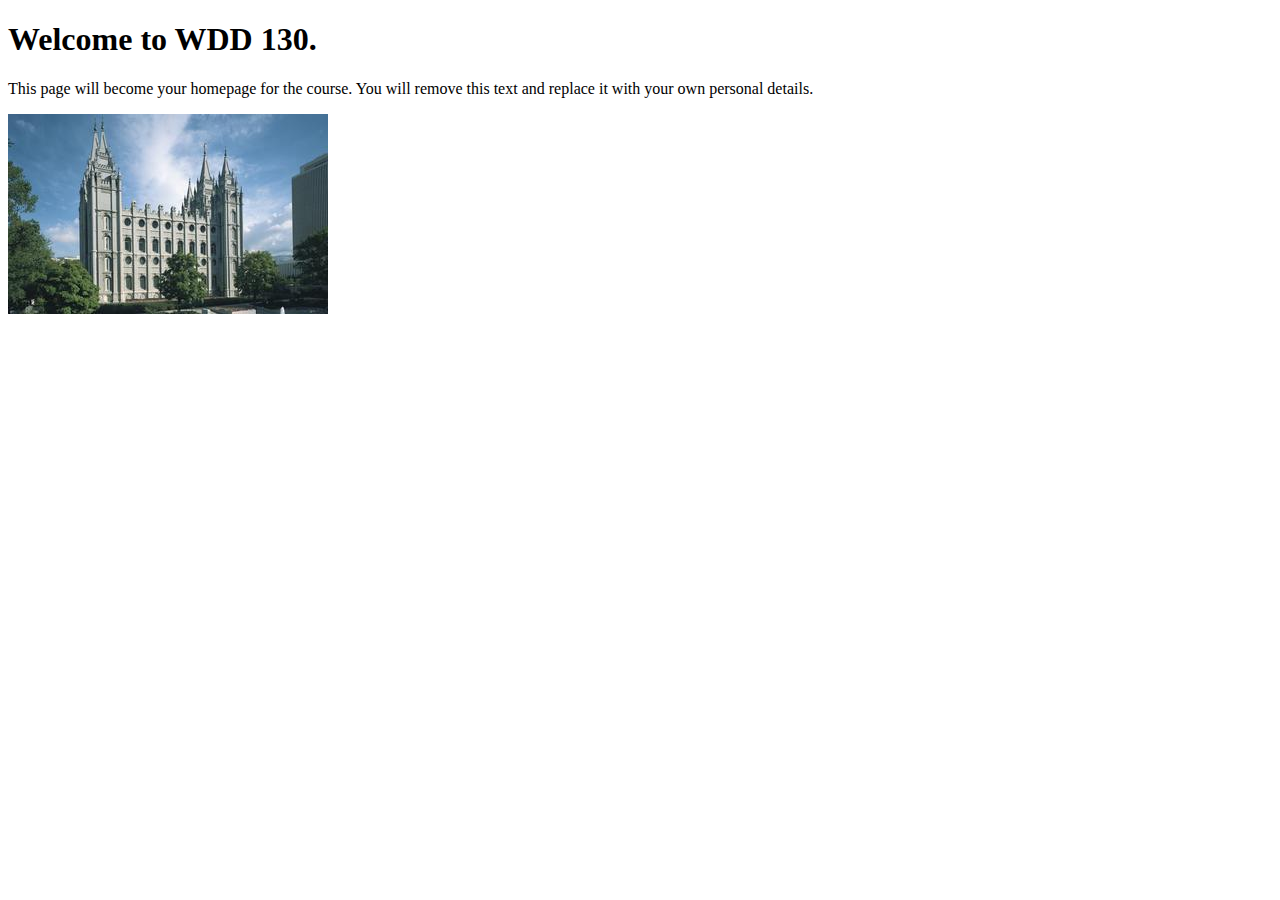
<file: index.html>
<!DOCTYPE html>
<html lang="en">
<head>
    <meta charset="UTF-8">
    <meta name="viewport" content="width=device-width, initial-scale=1.0">
    <title>WDD 130 | Personal Homepage</title>
</head>
<body>
    <h1>Welcome to WDD 130.</h1>
    <p>This page will become your homepage for the course. You will remove this text and replace it with your own personal details.</p>

    <img src="images/salt-lake-temple.jpg" alt="The Salt Lake Temple.">
</body>
</html>
</file>
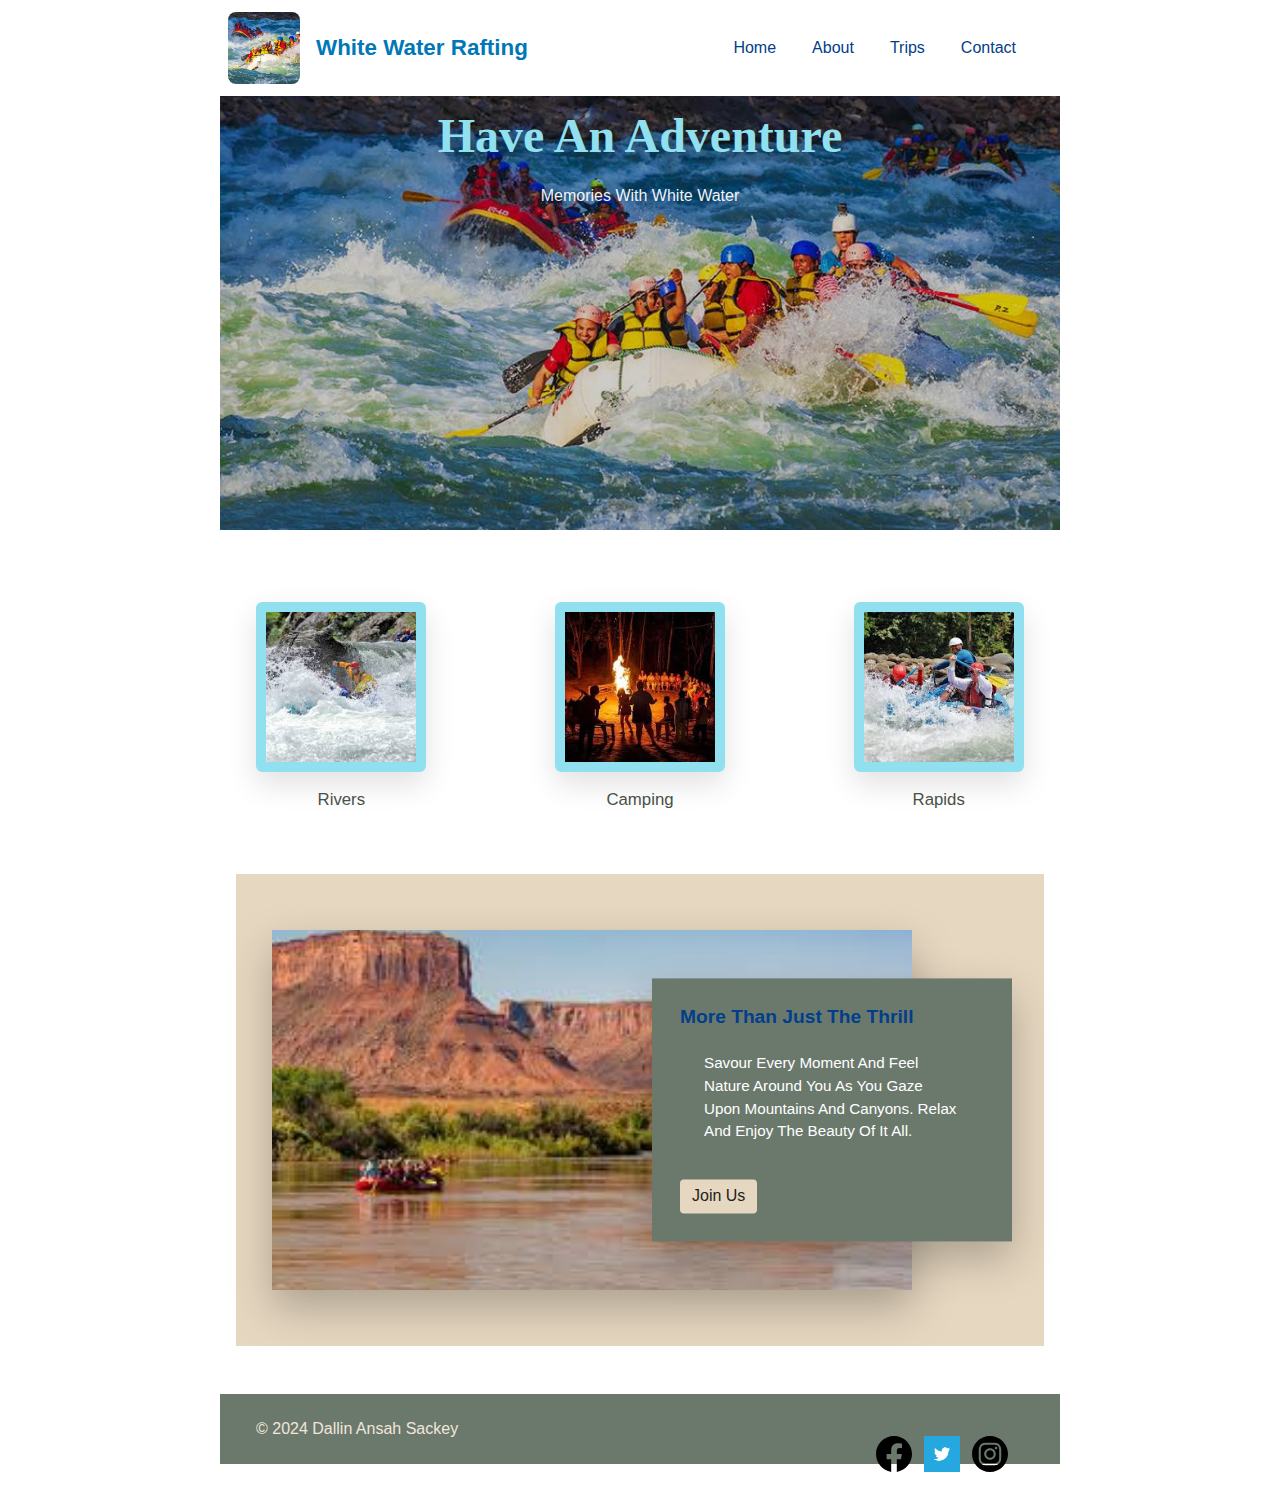
<file: wwr/index.html>
<!DOCTYPE html>
<html lang="en">
  <head>
    <meta charset="UTF-8" />
    <meta name="viewport" content="width=device-width, initial-scale=1.0" />
    <meta
      name="description"
      content="Homepage the White Water Rafting Website"
    />
    <meta name="author" content="Dallin Ansah Sackey" />
    <title>WWR Homepage</title>
    <link rel="stylesheet" href="styles/rafting.css" />
  </head>
  <body>
    <header class="site-header">
      <img class="logo" src="images/rafting12_1024.jpg" alt="Rafting Logo" />
      <div class="site-title">White Water Rafting</div>
      <nav class="main-nav">
        <ul class="nav-list">
          <li><a href="/index.html">Home</a></li>
          <li><a href="about.html">About</a></li>
          <li><a href="trips.html">Trips</a></li>
          <li><a href="contact.html">Contact</a></li>
        </ul>
      </nav>
    </header>
    <main>
      <div class="Herotext">
        <h2>Have An Adventure</h2>
        <p>Memories With White Water</p>
      </div>
      <div class="hero">
        <img src="images/rafting12_1024-100kb.jpg" alt="White Water Rafting" />
      </div>
      <section class="catalogue">
        <figure class="tile">
          <img src="images/rivers.jpeg" alt="Rivers" />
          <figcaption>Rivers</figcaption>
        </figure>
        <figure class="tile">
          <img src="images/camping.jpeg" alt="Camping" />
          <figcaption>Camping</figcaption>
        </figure>
        <figure class="tile">
          <img src="images/rapids.jpeg" alt="Rapids" />
          <figcaption>Rapids</figcaption>
        </figure>
      </section>
      <section class="Brief">
        <div class="brief-inner">
          <img src="images/clifs.jpeg" alt="Rocky Cliffs" />
          <div class="feature-card">
            <h2>More Than Just The Thrill</h2>
            <p>
              Savour Every Moment And Feel Nature Around You As You Gaze Upon
              Mountains And Canyons. Relax And Enjoy The Beauty Of It All.
            </p>
            <a class="cta small" href="#">Join Us</a>
          </div>
        </div>
      </section>
    </main>
    <footer class="socialmedia">
      <p>&copy; 2024 Dallin Ansah Sackey</p>
      <nav>
        <ul>
          <a href="http://facebook.com">
            <img
              src="images/facebook-bw.svg"
              alt="Facebook Logo"
              width="80px"
            />
          </a>
          <a href="http://twitter.com">
            <img src="images/twitter.png" alt="Twitter Logo" width="80px" />
          </a>
          <a href="http://instagram.com">
            <img
              src="images/instagram-bw.svg"
              alt="Instagram Logo"
              width="80px"
            />
          </a>
        </ul>
      </nav>
    </footer>
  </body>
</html>
</file>
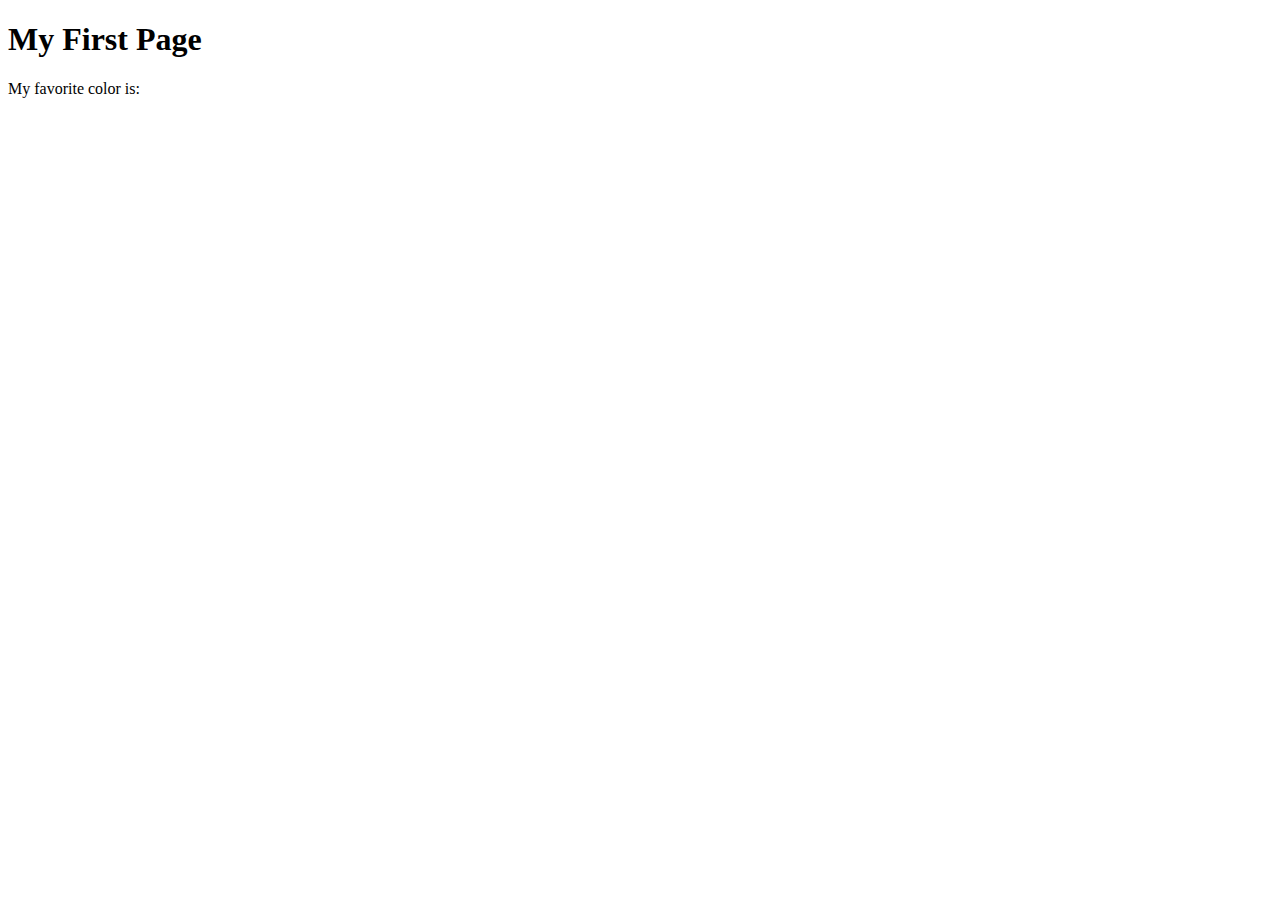
<file: week01/first-page.html>
<!DOCTYPE html>
<html lang="en">
<head>
    <meta charset="UTF-8">
    <meta name="viewport" content="width=device-width, initial-scale=1.0">
    <title>My First Page</title>
</head>
<body>
    <h1>My First Page</h1>
    <p>My favorite color is: </p>
</body>
</html>
</file>
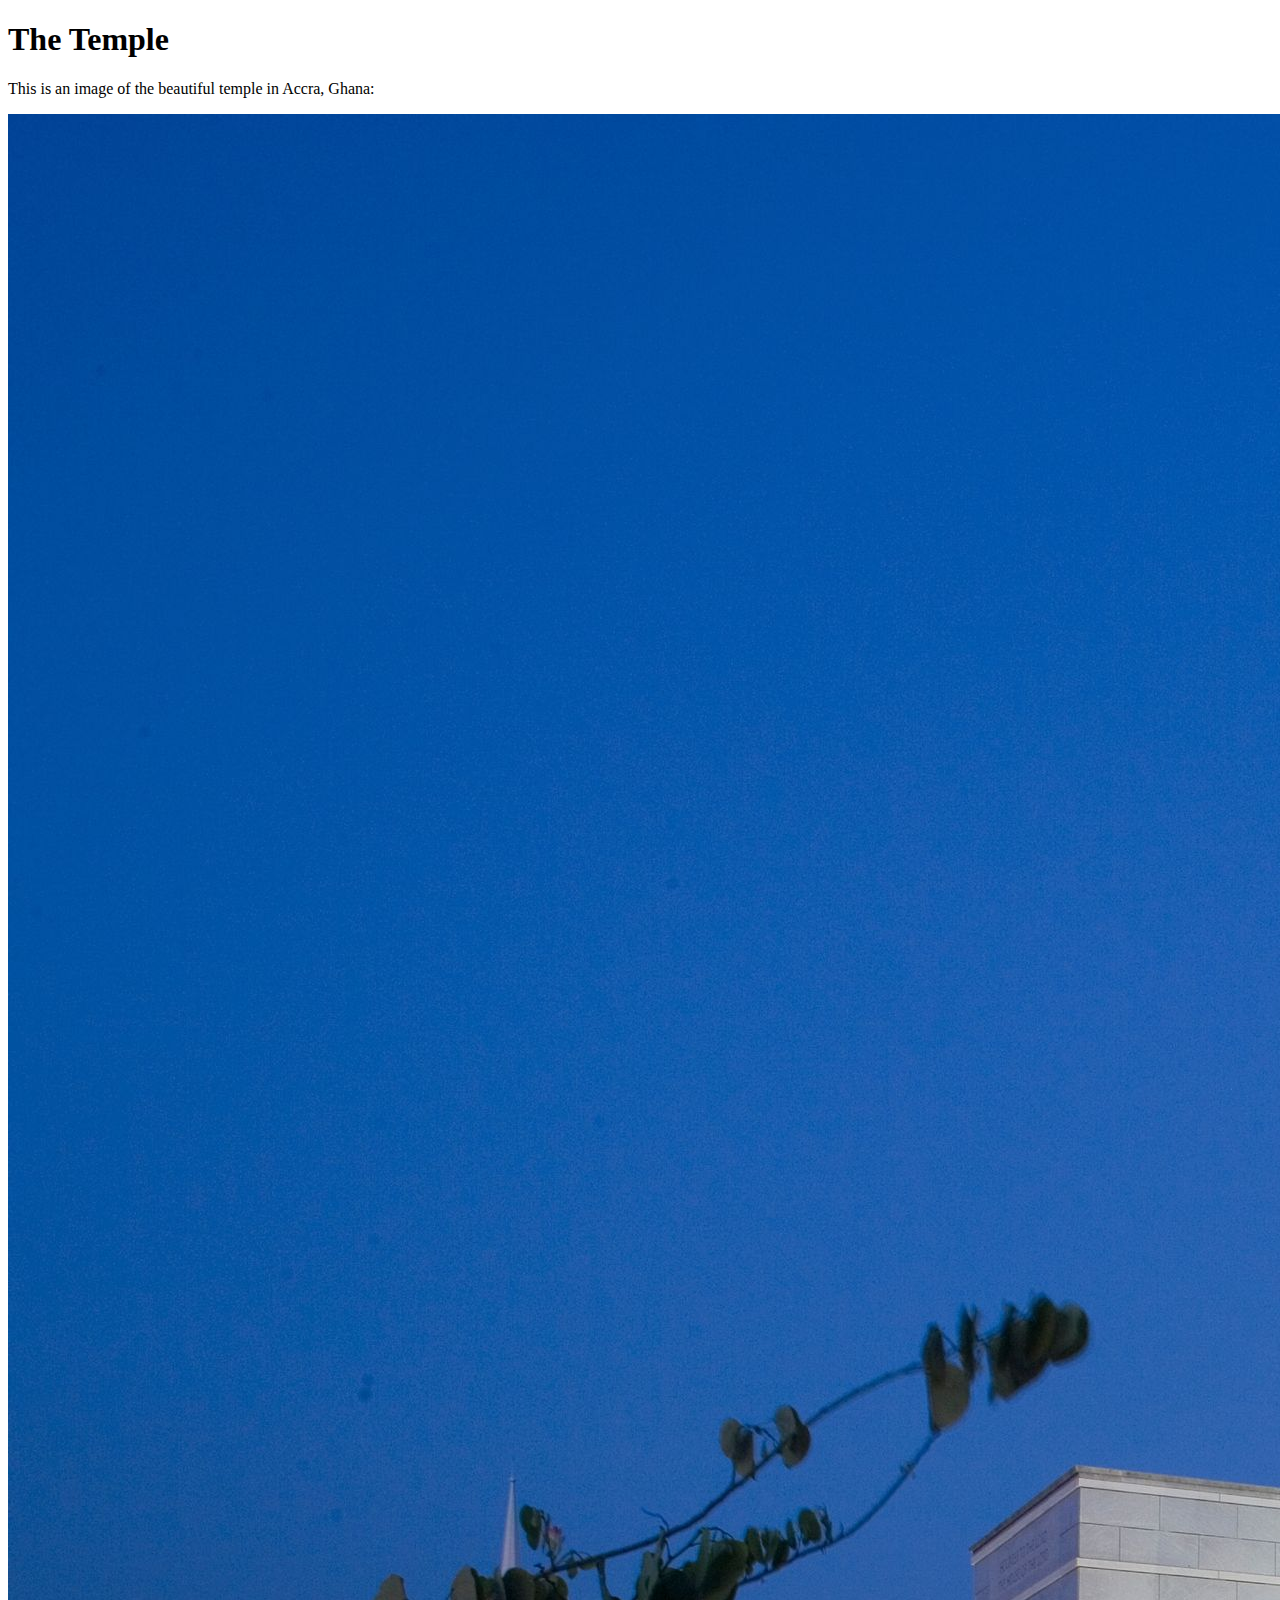
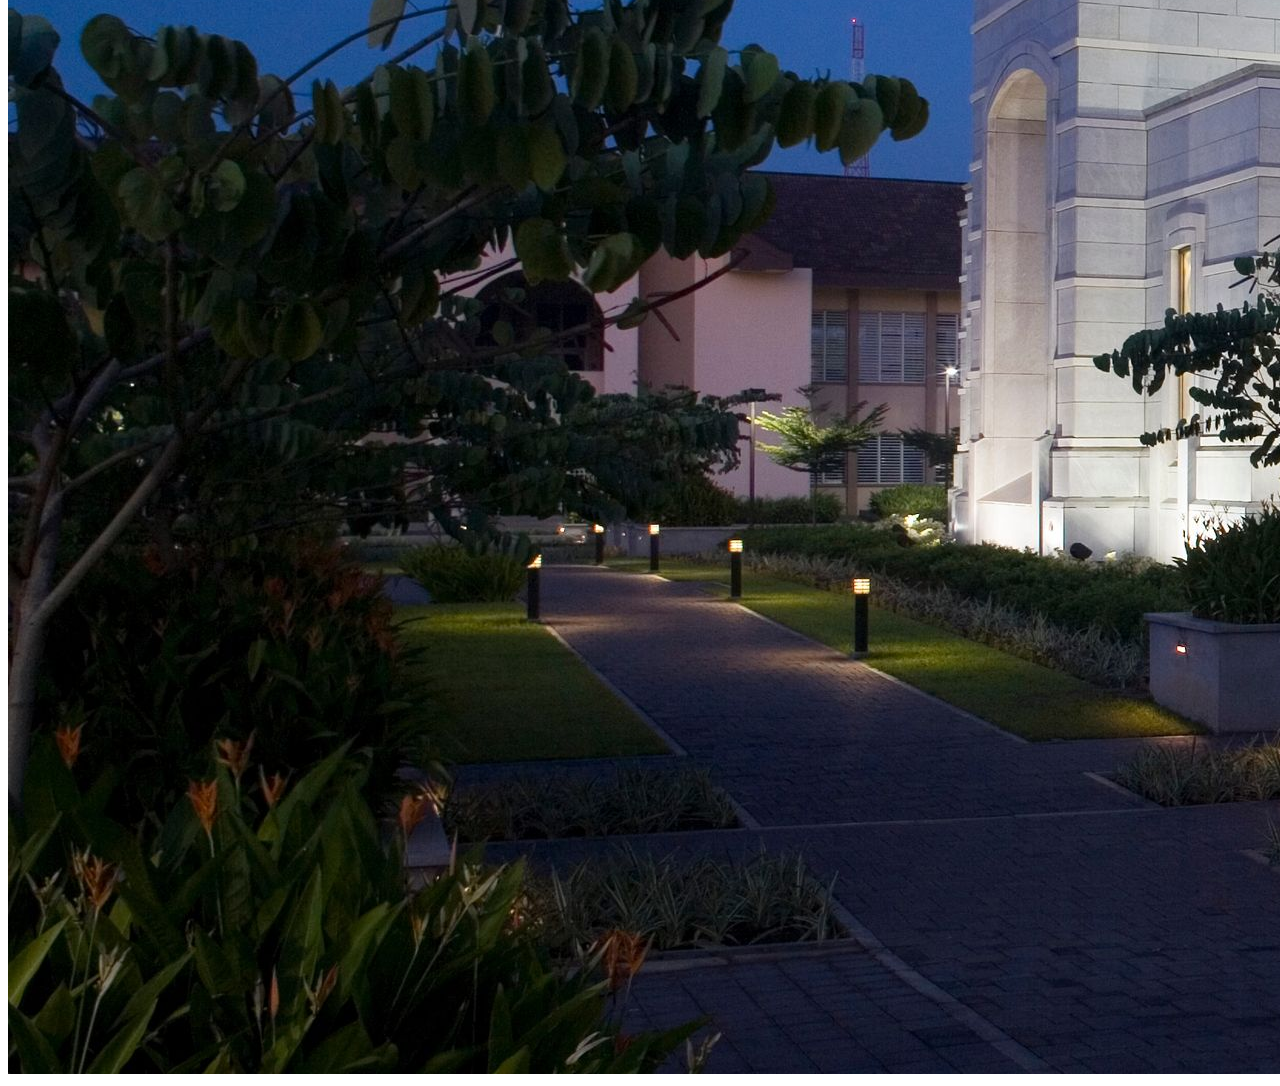
<file: week01/images.html>
<!DOCTYPE html>
<html lang="en">
<head>
    <meta charset="UTF-8">
    <meta name="viewport" content="width=device-width, initial-scale=1.0">
    <title>Temple Image</title>
</head>
<body>
    <h1>The Temple</h1>
    <p>This is an image of the beautiful temple in Accra, Ghana:</p>
    <img src="images/temple-large.jpeg" alt="The Accra Ghana Temple">
    
</body>
</html>
</file>
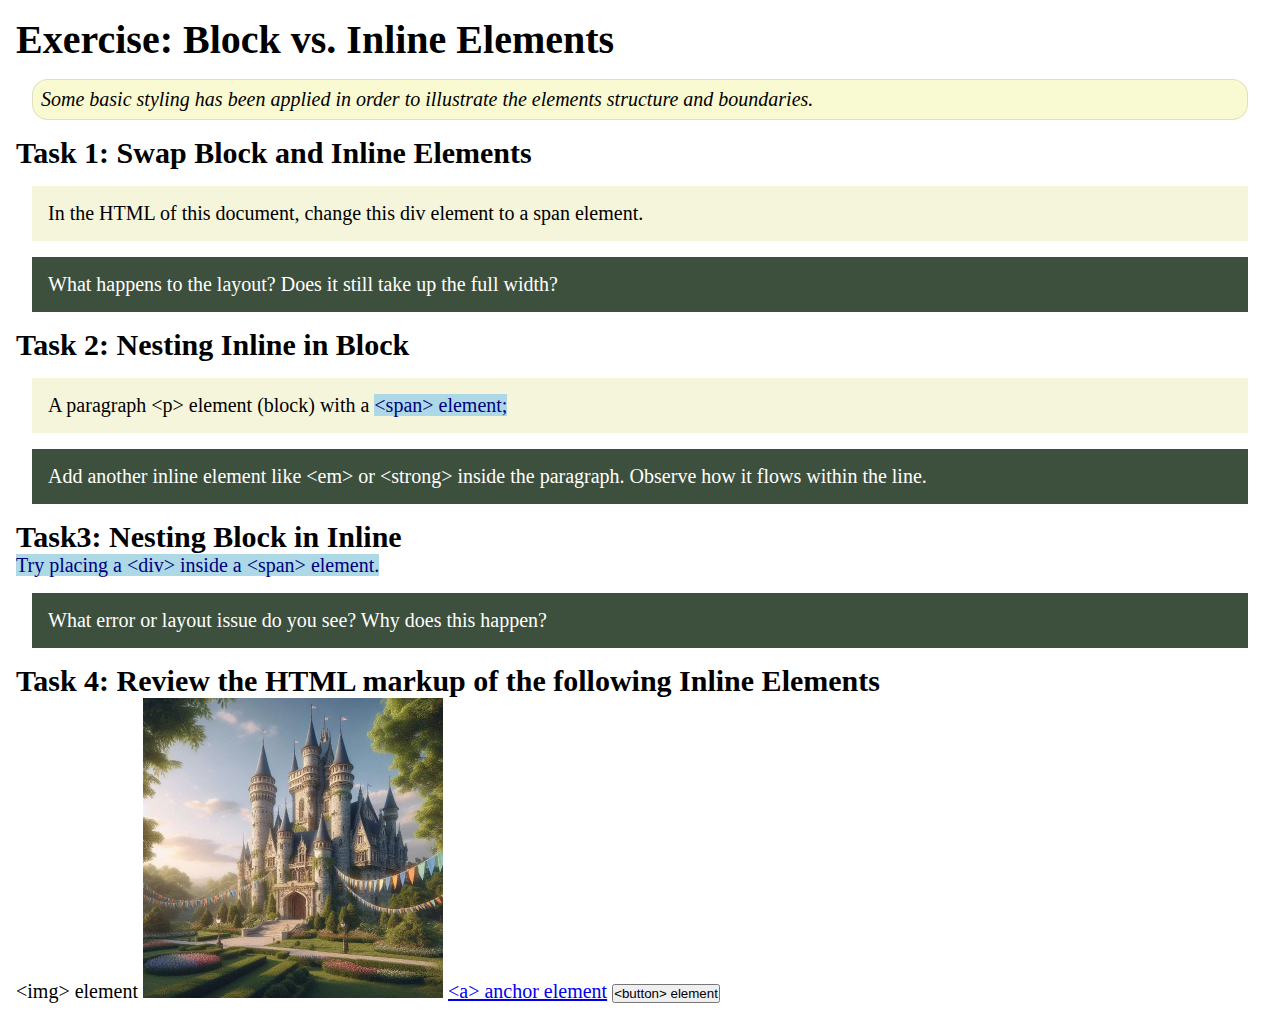
<file: week02/block-vs-inline.html>
<!DOCTYPE html>
<html lang="en">

<head>
    <meta charset="UTF-8">
    <meta name="viewport" content="width=device-width, initial-scale=1.0">
    <title>Exercise: Block vs. Inline Elements</title>
    <link rel="stylesheet" href="styles/block-vs-inline.css">
</head>

<body>
    <main>
        <h1>Exercise: Block vs. Inline Elements</h1>
        <p class="note">Some basic styling has been applied in order to illustrate the elements structure and
            boundaries.</p>

        <h2>Task 1: Swap Block and Inline Elements</h2>
        <div>In the HTML of this document, change this div element to a span element.</div>

        <p class="question">What happens to the layout? Does it still take up the full width?</p>

        <h2>Task 2: Nesting Inline in Block</h2>
        <p>A paragraph &lt;p&gt; element (block) with a <span>&lt;span&gt; element;</span></p>
        <p class="question">Add another inline element like &lt;em&gt; or &lt;strong&gt; inside the paragraph. Observe
            how it flows within the line.</p>

        <h2>Task3: Nesting Block in Inline</h2>
        <span>Try placing a &lt;div&gt; inside a &lt;span&gt; element.</span>
            <p class="question">What error or layout issue do you see? Why does this happen?</p>


            <h2>Task 4: Review the HTML markup of the following Inline Elements</h2>
        &lt;img&gt; element
        <img src="images/castle.webp" alt="placeholder image (images are inline)" width="300" height="300">
        <a href="https://churchofjesuschrist.org">&lt;a&gt; anchor element</a>
        <button type="button">&lt;button&gt; element</button>
    </main>
</body>

</html>
</file>
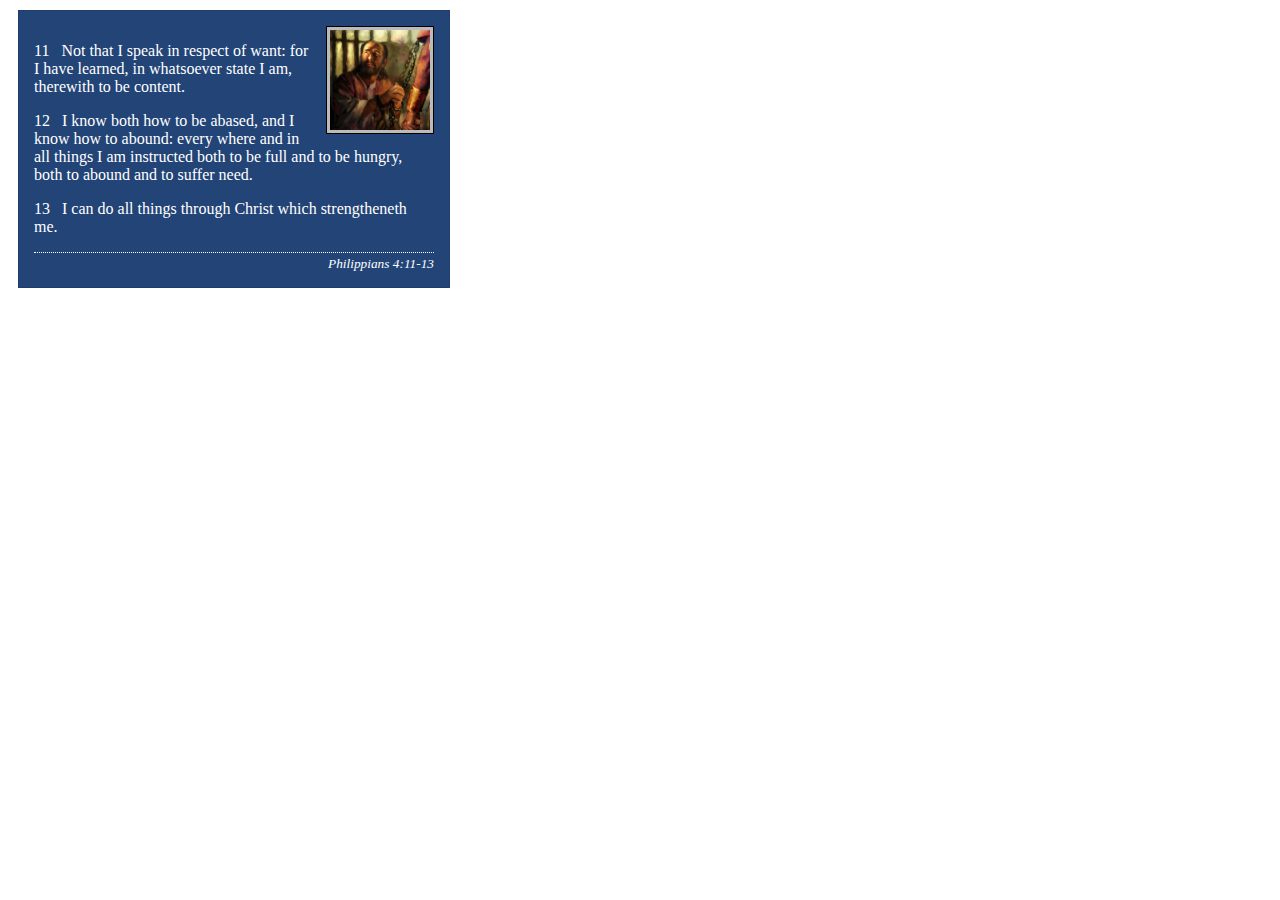
<file: week02/box-model-solution.html>
<!DOCTYPE html>
<html lang="en">
<head>
    <meta charset="UTF-8">
    <meta name="viewport" content="width=device-width, initial-scale=1.0">
    <title>Box Model Activity</title>
    <link rel="stylesheet" href="styles/box-model-solution.css">
</head>
<body>
    <main>
        <div class="callout">
            <img src="images/apostle-paul-imprisoned.webp" alt="Paul the Apostle - Imprisoned in Rome" width="200" height="200">
            <blockquote>
                <p>11 &nbsp; Not that I speak in respect of want: for I have learned, in whatsoever state I am, therewith to be content.</p>
                <p>12 &nbsp; I know both how to be abased, and I know how to abound: every where and in all things I am instructed both to be full and to be hungry, both to abound and to suffer need.</p>
                <p>13 &nbsp; I can do all things through Christ which strengtheneth me.</p>
            </blockquote>
            <cite>Philippians 4:11-13</cite>
        </div>
    </main>
</body>
</html>
</file>
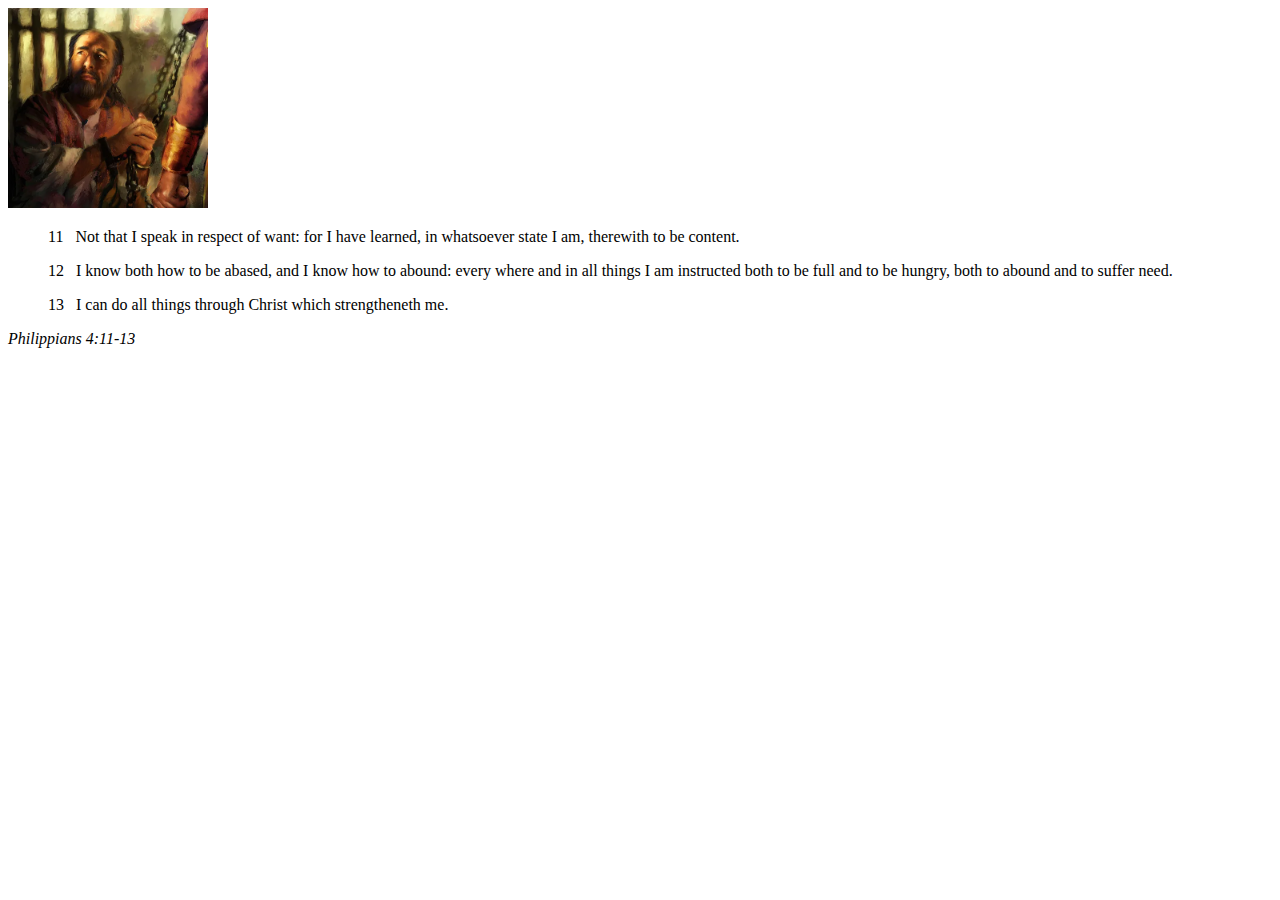
<file: week02/box-model.html>
<!DOCTYPE html>
<html lang="en">
<head>
    <meta charset="UTF-8">
    <meta name="viewport" content="width=device-width, initial-scale=1.0">
    <title>Box Model Activity</title>
</head>
<body>
    <main>
        <div class="callout">
            <img src="images/apostle-paul-imprisoned.webp" alt="Paul the Apostle - Imprisoned in Rome" width="200" height="200">
            <blockquote>
                <p>11 &nbsp; Not that I speak in respect of want: for I have learned, in whatsoever state I am, therewith to be content.</p>
                <p>12 &nbsp; I know both how to be abased, and I know how to abound: every where and in all things I am instructed both to be full and to be hungry, both to abound and to suffer need.</p>
                <p>13 &nbsp; I can do all things through Christ which strengtheneth me.</p>
            </blockquote>
            <cite>Philippians 4:11-13</cite>
        </div>
    </main>
</body>
</html>
</file>
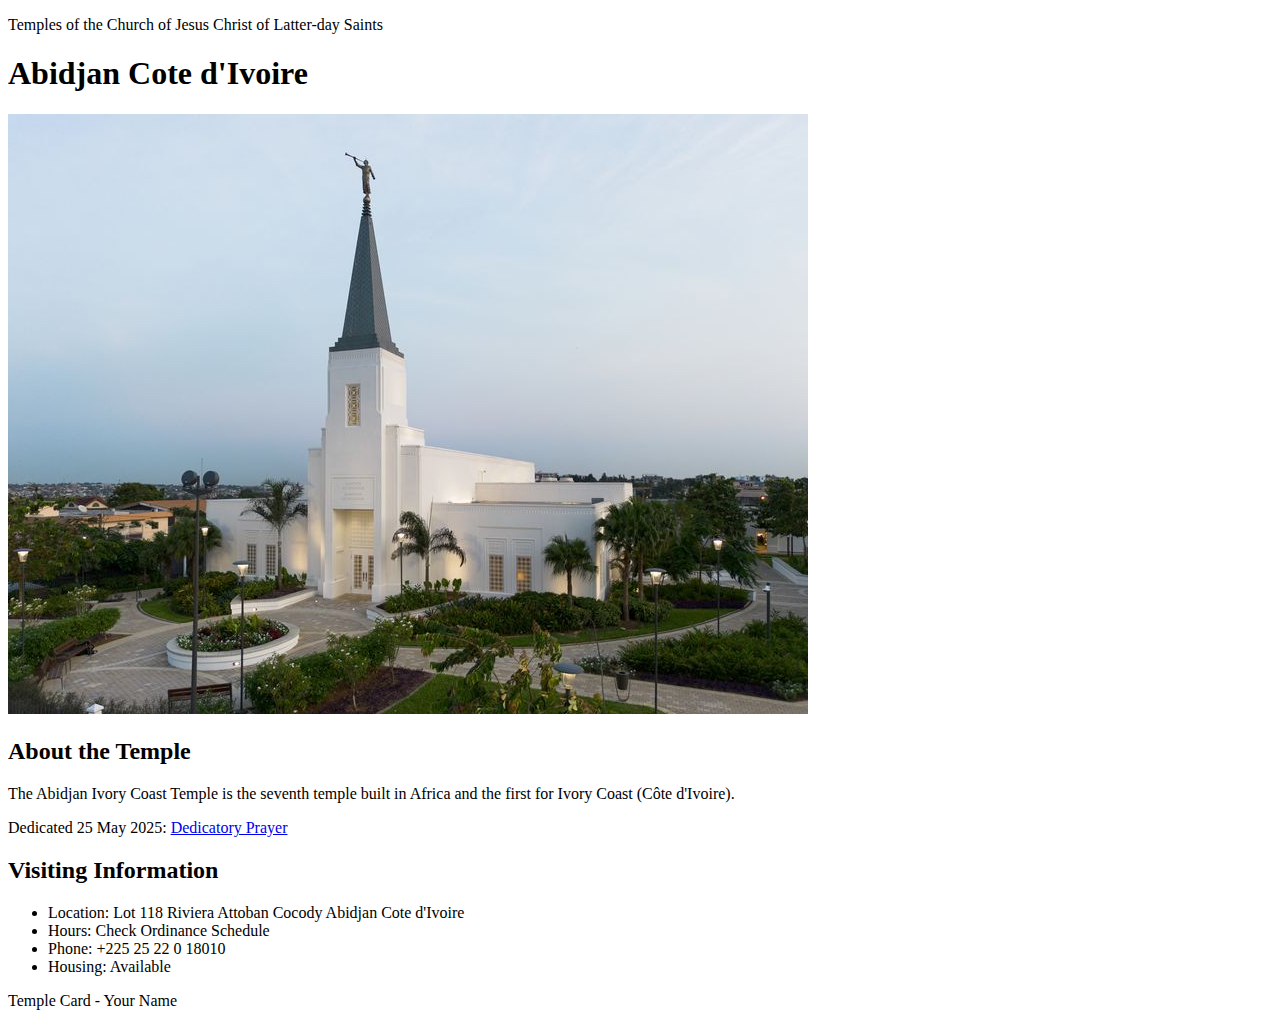
<file: week02/temple.html>
<!DOCTYPE html>
<html lang="en">

<head>
    <meta charset="UTF-8">
    <meta name="viewport" content="width=device-width, initial-scale=1.0">
    <title>Temple Card - Abidjan Cote d'Ivoire</title>
</head>

<body>
    <header>
        <p>Temples of the Church of Jesus Christ of Latter-day Saints</p>
    </header>
    <main>
        <h1>Abidjan Cote d'Ivoire</h1>
        <picture>
            <img src="images/abidjan-ivory-coast.jpeg" alt="Abidjan Cote d'Ivoire Temple">
        </picture>
        <section>
            <h2>About the Temple</h2>
            <p>The Abidjan Ivory Coast Temple is the seventh temple built in Africa and the first for Ivory Coast (Côte
                d'Ivoire).</p>
            <p>Dedicated 25 May 2025: <a
                    href="https://www.churchofjesuschrist.org/temples/dedicatory-prayer/abidjan-ivory-coast-temple/2025-05-25?lang=eng"
                    target="_blank" rel="noopener noreferrer">Dedicatory Prayer</a></p>
        </section>
        <section>
            <h2>Visiting Information</h2>
            <ul>
                <li>Location: Lot 118 Riviera Attoban Cocody Abidjan Cote d'Ivoire</li>
                <li>Hours: Check Ordinance Schedule</li>
                <li>Phone: +225 25 22 0 18010</li>
                <li>Housing: Available</li>
            </ul>
        </section>
    </main>
    <footer>
        <p>Temple Card - Your Name</p>
    </footer>
</body>

</html>
</file>
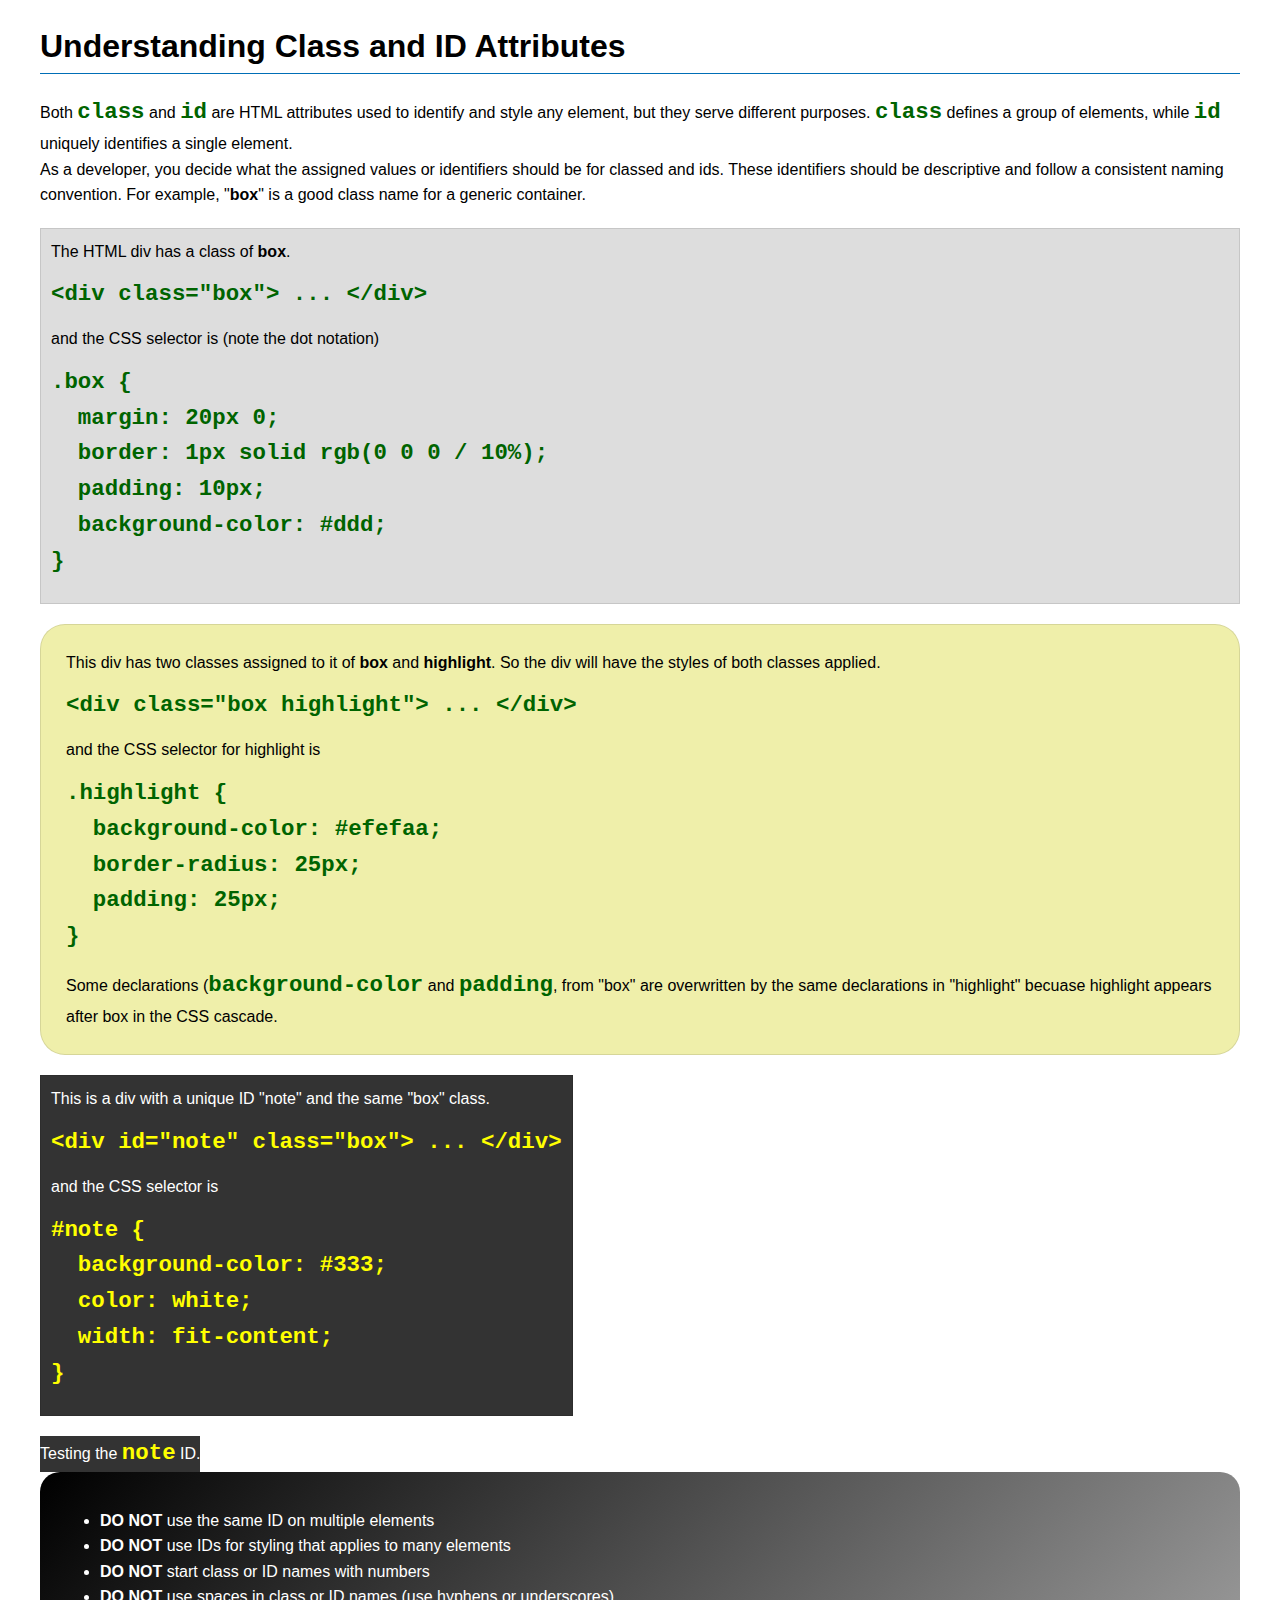
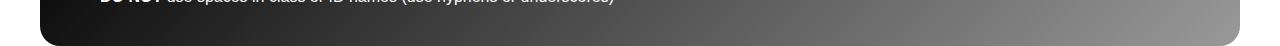
<file: week03/class-and-id.html>
<!DOCTYPE html>
<html lang="en">

<head>
    <meta charset="UTF-8">
    <meta name="viewport" content="width=device-width, initial-scale=1.0">
    <title>Class vs ID Attributes</title>
    <link rel="stylesheet" href="styles/class-and-id.css">
</head>

<body>
    <h1>Understanding Class and ID Attributes</h1>
    <p>Both <code>class</code> and <code>id</code> are HTML attributes used to identify and style any element, but they
        serve different purposes. <code>class</code> defines a group of elements, while <code>id</code> uniquely
        identifies a single element.</p>
    <p>As a developer, you decide what the assigned values or identifiers should be for classed and ids. These
        identifiers should be
        descriptive and follow a consistent naming convention. For example, "<strong>box</strong>" is a good class name
        for a generic container.</p>
    <div class="box">
        <p>The HTML div has a class of <strong>box</strong>.</p>
        <pre><code class="html">&lt;div class="box"&gt; ... &lt;/div&gt;</code></pre>
        and the CSS selector is (note the dot notation)
        <pre><code class="css">.box {
  margin: 20px 0;
  border: 1px solid rgb(0 0 0 / 10%);
  padding: 10px;
  background-color: #ddd; 
}</code></pre>
    </div>

    <div class="box highlight">
        <p>This div has two classes assigned to it of <strong>box</strong> and <strong>highlight</strong>. So the div
            will have the styles of both classes applied.</p>
        <pre><code class="html">&lt;div class="box highlight"&gt; ... &lt;/div&gt;</code></pre>
        and the CSS selector for highlight is
        <pre><code class="css">.highlight {
  background-color: #efefaa;
  border-radius: 25px;
  padding: 25px;
}</code></pre>
<p>Some declarations (<code>background-color</code> and <code>padding</code>, from "box" are overwritten by the same declarations in "highlight" becuase highlight appears after box in the CSS cascade.</p>
    </div>

    <div id="note" class="box">
        <p>This is a div with a unique ID "note" and the same "box" class.</p>
        <pre><code class="html">&lt;div id="note" class="box"&gt; ... &lt;/div&gt;</code></pre>
        and the CSS selector is
        <pre><code class="css">#note {
  background-color: #333;
  color: white;
  width: fit-content;
}</code></pre>
    </div>

    <div id="note">
        <p>Testing the <code>note</code> ID.</p>
    </div>

    <section id="best-practice">
        <ul>
            <li><strong>DO NOT</strong> use the same ID on multiple elements</li>
            <li><strong>DO NOT</strong> use IDs for styling that applies to many elements</li>
            <li><strong>DO NOT</strong> start class or ID names with numbers</li>
            <li><strong>DO NOT</strong> use spaces in class or ID names (use hyphens or underscores)</li>
        </ul>
    </section>




</body>

</html>
</file>
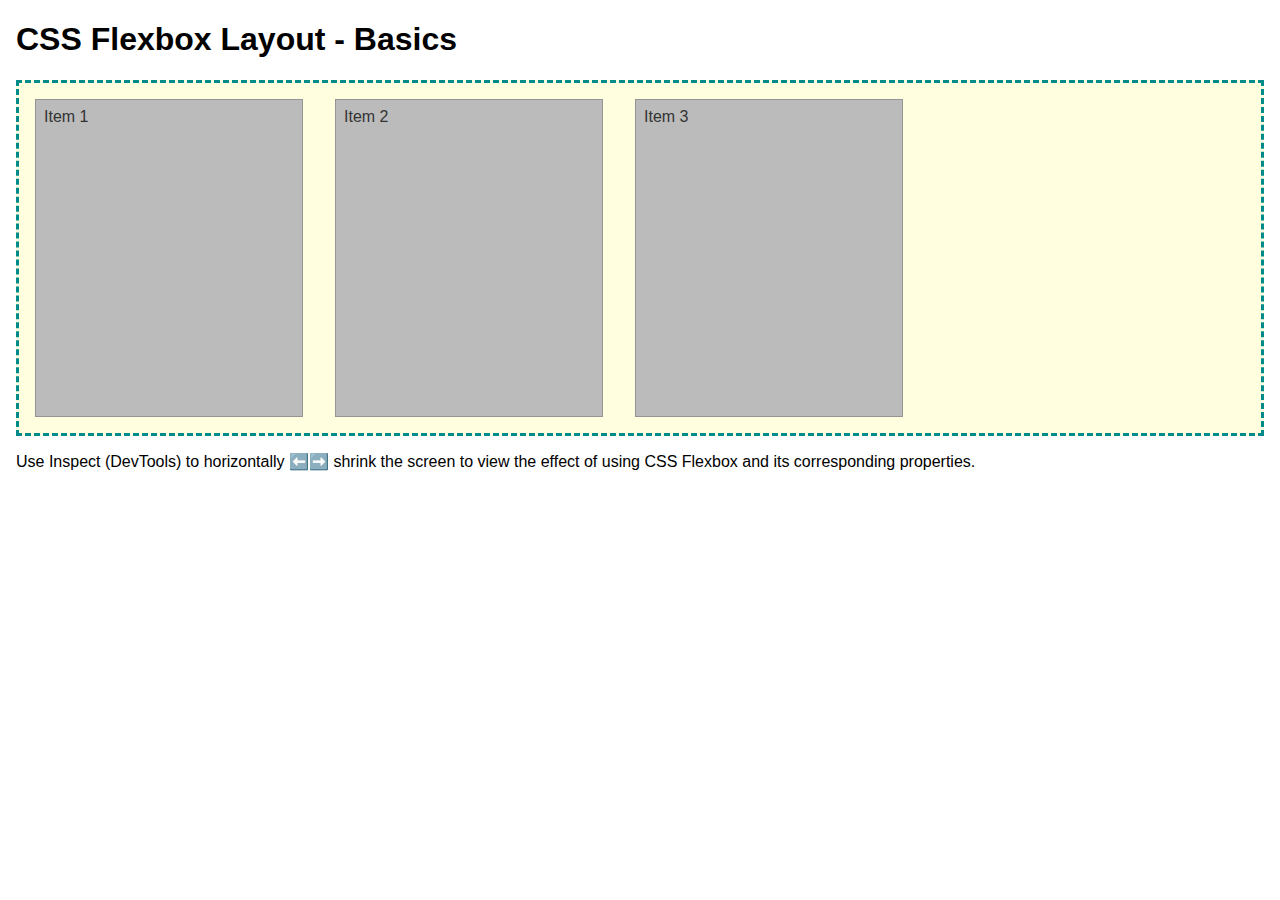
<file: week04/flexbox-layout.html>
<!DOCTYPE html>
<html lang="en">
<head>
    <meta charset="UTF-8">
    <meta name="viewport" content="width=device-width, initial-scale=1.0">
    <title>CSS Flexbox Layout - Basics</title>
    <link rel="stylesheet" href="styles/flexbox.css">
</head>
<body>
    <main>
        <h1>CSS Flexbox Layout - Basics</h1>
        <div class="flex-container">
            <div class="flex-item item1">Item 1</div>
            <div class="flex-item item2">Item 2</div>
            <div class="flex-item item3">Item 3</div>
        </div>
        <p>Use Inspect (DevTools) to horizontally ⬅️➡️ shrink the screen to view the effect of using CSS Flexbox and its corresponding properties.</p>
    </main>
</body>
</html>
</file>
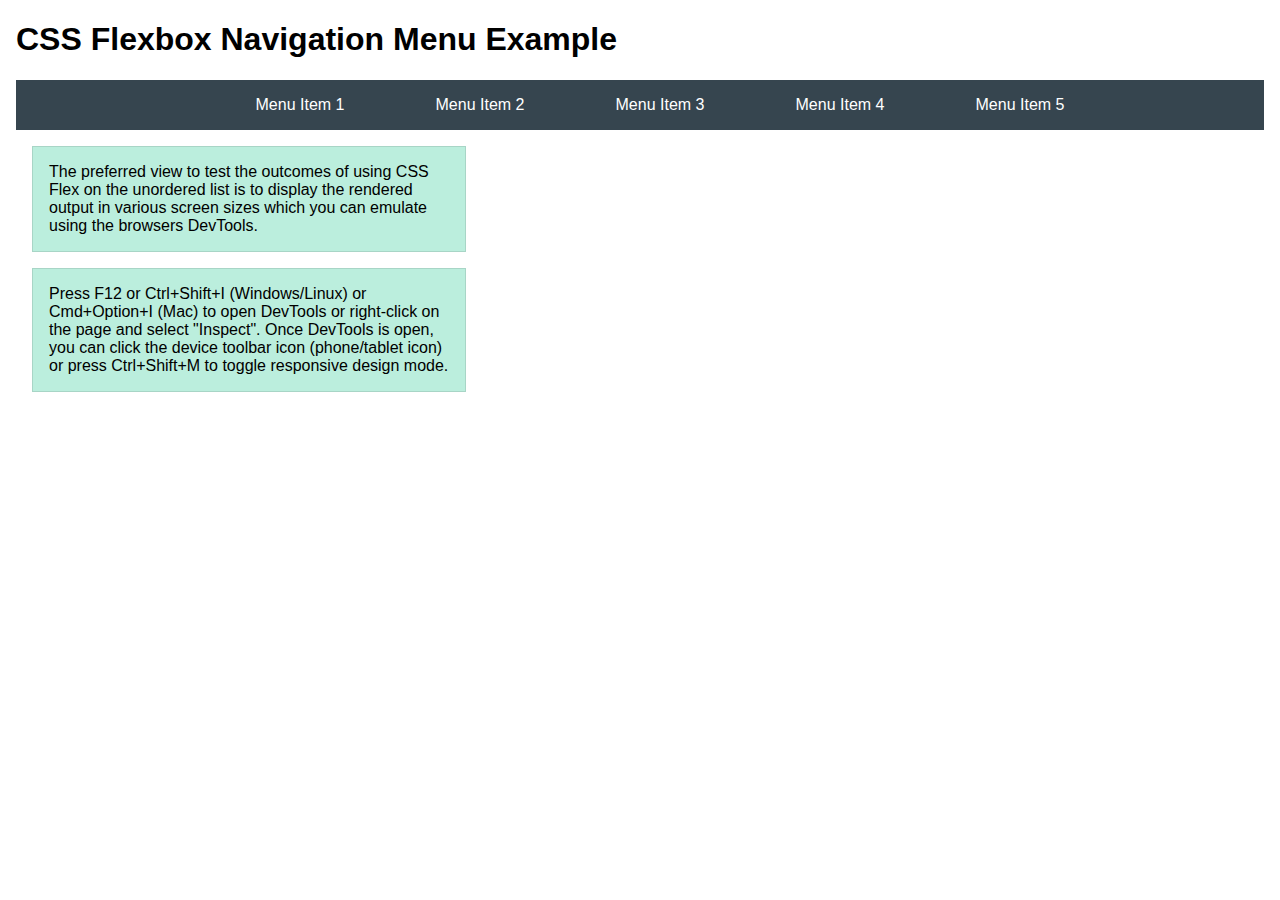
<file: week04/flexbox-menu.html>
<!DOCTYPE html>
<html lang="en">
<head>
    <meta charset="UTF-8">
    <meta name="viewport" content="width=device-width, initial-scale=1.0">
    <title>CSS Flexbox - Navigation Menu</title>
    <link rel="stylesheet" href="styles/flexbox-menu.css">
</head>
<body>
    <main>
        <h1>CSS Flexbox Navigation Menu Example</h1>
        <nav>
            <ul>
                <li><a href="#">Menu Item 1</a></li>
                <li><a href="#">Menu Item 2</a></li>
                <li><a href="#">Menu Item 3</a></li>
                <li><a href="#">Menu Item 4</a></li>
                <li><a href="#">Menu Item 5</a></li>
            </ul>
        </nav>
        <p>The preferred view to test the outcomes of using CSS Flex on the unordered list is to display the rendered output in various screen sizes which you can emulate using the browsers DevTools.</p>

        <p>Press F12 or Ctrl+Shift+I (Windows/Linux) or Cmd+Option+I (Mac) to open DevTools or right-click on the page and select "Inspect". Once DevTools is open, you can click the device toolbar icon (phone/tablet icon) or press Ctrl+Shift+M to toggle responsive design mode.</p>

                      
        
    </main>
</body>
</html>
</file>
<file: wwr/styles/rafting.css>
:root {
    --rafting-color-primary: #0077b6;
    --rafting-color-dark-secondary: #023e8a;
    --rafting-color-light-highlights: #90e0ef;
    --rafting-font-family: 'Arial', sans-serif;
}

*{
    margin: 0;
    padding: 0;
    box-sizing: border-box;
}

body {
    font-family: var(--rafting-font-family);
    color: var(--rafting-color-dark-secondary);
}

header,  main, footer {
    width: 840px;
    margin: 0 auto;
}
h1, h2 {
    font-family: var(--rafting-font-family);
    color: var(--rafting-color-dark-secondary);
}
button[type="submit"]:hover{
    background: var(--rafting-color-light-highlights);
    color: #002244;
}
nav, p, section, article {
    margin: 16px;
    padding: 8px;
}
.socialmedia a {
    text-decoration: none;
}

.hero {
    position: relative;
    /* make hero taller to match the reference image */
    min-height: 360px;
    overflow: hidden;
}

/* Hero overlay text centered on image */
.Herotext{
    position: absolute;
    left: 50%;
    top: 12%;
    transform: translateX(-50%);
    z-index: 3;
    text-align: center;
    color: #fff;
    pointer-events: none;
}
.Herotext h2{
    font-family: "Brush Script MT", "Segoe Script", "Pacifico", cursive;
    font-size: 3rem;
    color: var(--rafting-color-light-highlights);
    margin-bottom: 6px;
    text-shadow: 0 4px 12px rgba(0,0,0,0.45);
}
.Herotext p{ margin-bottom: 12px; color: rgba(255,255,255,0.95); }
.Herotext .cta{ display:inline-block; pointer-events:auto; text-decoration:none; background:#e6d7c0; color:#222; padding:8px 12px; border-radius:4px; }

/********* Catalogue tiles **********/
.catalogue{
    display:grid;
    grid-template-columns: repeat(3, 1fr);
    gap: 72px;
    align-items:center;
    justify-items:center;
    margin: 64px 0 56px;
}
.catalogue .tile{ text-align:center; }
.catalogue .tile{ display:flex; flex-direction:column; align-items:center; }
.catalogue .tile img{ width: 170px; height: 170px; object-fit: cover; border: 10px solid var(--rafting-color-light-highlights); box-shadow: 0 12px 30px rgba(0,0,0,0.12); border-radius:6px; display:block; }
.catalogue .tile figcaption{ margin-top: 18px; font-size:1.05rem; color:#485048; text-align:center; }

/********* Brief section with floating card **********/
.Brief{ background:#e6d7c0; padding: 56px 36px; margin-top: 24px; }
.Brief .brief-inner{ position: relative; max-width: 1100px; margin: 0 auto; display:flex; align-items:center; }
.Brief img{ width: 640px; height: 360px; object-fit: cover; box-shadow: 0 18px 40px rgba(0,0,0,0.25); display:block; }
.Brief .feature-card{
    position: absolute;
    /* position the card so it overlaps the left image area */
    left: 380px;
    top: 50%;
    transform: translateY(-50%);
    background:#6b796d;
    color:#fff;
    padding:28px;
    width:360px;
    box-shadow:0 18px 40px rgba(0,0,0,0.25);
}
.Brief .feature-card h2{ margin:0 0 12px; font-size:1.2rem; }
.Brief .feature-card p{ font-size:0.95rem; line-height:1.5; }
.Brief .feature-card .cta.small{ display:inline-block; margin-top:12px; background:#e6d7c0; color:#222; padding:8px 12px; border-radius:4px; text-decoration:none; }

/* compact olive footer similar to reference */
.socialmedia{ background:#6b796d; color:#efe6da; padding:18px 0; margin-top: 48px; }
.socialmedia p{ text-align:left; padding-left:36px; display:inline-block; margin:0; }
.socialmedia nav{ float:right; padding-right:36px; }
.socialmedia nav ul{ display:flex; gap:12px; list-style:none; margin:0; padding:0; }
.socialmedia nav ul a img{ width:36px; height:36px; display:block; }

@media (max-width: 900px){
    .Herotext h2{ font-size:2rem; }
    .catalogue{ grid-template-columns: 1fr; gap:32px; }
    .Brief .brief-inner{ flex-direction:column; }
    .Brief .feature-card{ position: static; transform:none; width:100%; margin-top:-60px; }
    .socialmedia p, .socialmedia nav{ display:block; text-align:center; padding:8px 0; }
}

/* Site header: use grid to align logo, title, and nav */
.site-header{
    display: grid;
    grid-template-columns: 80px 1fr 320px;
    align-items: center;
    gap: 16px;
    padding: 12px 0;
}
.site-header .logo{
    width: 72px;
    height: 72px;
    object-fit: cover;
    border-radius: 8px;
    margin-left: 8px;
}
.site-header .site-title{
    font-size: 1.4rem;
    font-weight: 700;
    color: var(--rafting-color-primary);
}

/* Main nav uses flex for horizontal distribution */
.main-nav .nav-list{
    list-style: none;
    display: flex;
    gap: 12px;
    justify-content: flex-end;
    align-items: center;
    margin-right: 8px;
}
.main-nav a{
    text-decoration: none;
    color: var(--rafting-color-dark-secondary);
    padding: 8px 12px;
    border-radius: 6px;
}
.main-nav a:hover{
    background: var(--rafting-color-light-highlights);
    color: #002244;
}
.hero img {
    display: block;
    width: 100%;
    height: 100%;
    object-fit: cover; /* crop to fill area like the reference */
}
/* Generic H1 styles used elsewhere are absolute; override for cut-across section */
.cut-across h1{
    position: static;
    transform: none;
    width: 100%;
    padding: 14px 0;
    text-align: center;
    background-color: rgba(0, 119, 182, 0.85); /* semi-opaque bar that cuts across */
    color: #fff;
    box-shadow: 0 6px 18px rgba(2, 62, 138, 0.35);
    font-size: 1.6rem;
    margin-top: 12px;
}

/* fallback for other absolute h1 uses (kept for compatibility) */
h1.absolute-center{
    position: absolute;
    left: 0;
    right: 0;
    top: 50%;
    transform: translateY(-50%);
}
.hero article img{
    float: right;
    width: 120px;
    max-width: 30%;
    border: 8px solid var(--rafting-color-light-highlights);
    box-shadow: 12px 12px 24px rgba(0,0,0,0.35);
    margin: 0 0 18px 18px;
    border-radius: 4px;
}

article img{
    float: right;
    width: 220px;
    max-width: 36%;
    margin: 0 0 18px 18px;
    border-radius: 4px;
}

/* History section: two-column grid */
.history{
    display: grid;
    grid-template-columns: 1fr 2fr;
    gap: 18px;
    align-items: center;
    margin: 24px 16px;
}
.history-image img{
    width: 100%;
    height: 100%;
    object-fit: cover;
    border-radius: 6px;
    box-shadow: 6px 6px 18px rgba(0,0,0,0.2);
}
.history-text h2{ margin-bottom: 8px; }

/* Adventures gallery: five figures horizontally */
.adventures .gallery{
    display: grid;
    grid-template-columns: repeat(5, 1fr);
    gap: 12px;
    align-items: start;
    margin: 12px 16px 36px;
}
.adventures figure{
    margin: 0;
    background: #fff;
    border-radius: 6px;
    overflow: hidden;
    text-align: center;
}
.adventures img{
    width: 100%;
    height: 120px;
    object-fit: cover;
    display: block;
}
.adventures figcaption{
    padding: 8px 6px;
    font-size: 0.9rem;
    background: linear-gradient(180deg, rgba(0,0,0,0.02), rgba(0,0,0,0.04));
}

/* overlay layer to darken the image for text contrast */
.hero::after{
    content: "";
    position: absolute;
    inset: 0; /* top:0; right:0; bottom:0; left:0; */
    background: linear-gradient(rgba(0,0,0,0.18), rgba(0,0,0,0.2));
    pointer-events: none;
}

/* responsive adjustments */
@media (max-width: 900px){
    header, main, footer { width: 100%; padding: 0 12px; }
    .hero { min-height: 260px; }
    h1{ font-size: 1.2rem; padding: 12px 0; }
    .hero article img{ width: 100px; max-width: 36%; }
    
    /* stack header items on smaller screens */
    .site-header{
        grid-template-columns: 72px 1fr;
        grid-template-rows: auto auto;
        gap: 8px;
    }
    .main-nav .nav-list{ justify-content: flex-start; flex-wrap: wrap; }
    .adventures .gallery{ grid-template-columns: repeat(2, 1fr); }
    .history{ grid-template-columns: 1fr; }
}

/* Trips page specific styles */
.cta-contact{ text-align:center; margin:24px 0; }
.trips-grid{ display:grid; grid-template-columns: 1fr 1fr; gap:24px; margin:24px 16px; }
.trips-grid .trip-card img{ width:100%; height:220px; object-fit:cover; border-radius:6px; display:block; }
.trips-aside{ padding:12px; background:#f7f7f7; border-radius:6px; }
.page-section{ margin:24px 16px; }
.trips-table{ width:100%; border-collapse:collapse; margin-top:12px; }
.trips-table thead tr{ background: var(--rafting-color-light-highlights); }
.trips-table th, .trips-table td{ padding:8px; text-align:left; }

@media (max-width: 900px){
    .trips-grid{ grid-template-columns: 1fr; }
}

/* --- Contact page styles scoped to body.contact-page --- */
body.contact-page main {
    width: 840px;
    margin: 18px auto;
}

body.contact-page .site-header{
    background: rgba(128, 93, 191, 0.15);
    border: 4px solid #9b59b6;
    padding: 16px;
    display: grid;
    grid-template-columns: 96px 1fr 320px;
    align-items: center;
    gap: 12px;
}
body.contact-page .site-header .logo{ width:84px; height:84px; object-fit:cover; border-radius:6px; background:#eee; }
body.contact-page .site-header .site-title{ text-align:center; font-size:1.4rem; font-weight:700; color:#222; }

body.contact-page .main-nav .nav-list{ list-style:none; display:flex; gap:8px; justify-content:flex-end; }
body.contact-page .main-nav a{ background:#fff; padding:6px 10px; border-radius:6px; border:1px solid rgba(0,0,0,0.2); }

body.contact-page .company-info{ text-align:center; margin: 18px 0; }
body.contact-page .company-info h2{ font-size:1.4rem; margin-bottom:6px; }
body.contact-page .company-info address{ font-style: normal; font-weight:600; }

body.contact-page .map-form-wrap{
    display: grid;
    grid-template-columns: 1fr 420px;
    gap: 18px;
    align-items: start;
    margin: 12px 0 24px;
}
body.contact-page .map-container{ background:#f2f2f2; padding:6px; border:1px solid rgba(0,0,0,0.08); }
body.contact-page .map-container iframe{ display:block; width:100%; height:320px; border:0; }

body.contact-page .contact-form-section{ margin-top:6px; }
body.contact-page .contact-form{ display:flex; flex-direction:column; gap:10px; background:#fff; padding:12px; border:1px solid rgba(0,0,0,0.08); }
body.contact-page .contact-form label{ font-weight:600; }
body.contact-page .contact-form input[type="text"], body.contact-page .contact-form input[type="email"], body.contact-page .contact-form textarea{ padding:8px; border:1px solid #cfcfcf; border-radius:4px; width:100%; }
body.contact-page .contact-form button{ background:#fff; border:1px solid #333; padding:10px; border-radius:6px; cursor:pointer; }

body.contact-page .employees{ margin: 12px 0; padding: 8px 12px; border: 1px solid rgba(0,0,0,0.08); background: rgba(155,89,182,0.03); width: 100%; max-width: none; border-radius:6px; display:grid; grid-template-columns: repeat(3, 1fr); gap: 12px; align-items:start; box-sizing: border-box; }
body.contact-page .employees h2{ text-align:center; margin:4px 0 8px; font-size:1rem; }
body.contact-page .employee{ text-align:center; padding:6px 8px; font-size:0.92rem; }
body.contact-page .employee img{ width:56px; height:56px; object-fit:cover; border-radius:6px; background:#eee; display:block; margin: 0 auto 8px; }
body.contact-page .employees-heading{ grid-column: 1 / -1; text-align: center; font-size: 1.1rem; padding: 6px 0 8px; margin: 0; }

/* scoped full-bleed footer for contact page */
body.contact-page footer.socialmedia{
    position: relative;
    left: 50%;
    right: 50%;
    margin-left: -50vw;
    margin-right: -50vw;
    width: 100vw;
    background: rgba(128,93,191,0.10);
    border-top: 2px solid #9b59b6;
    padding: 6px 0;
    text-align: center;
    margin-top: 10px;
    font-size: 0.85rem;
    box-sizing: border-box;
}
body.contact-page footer.socialmedia p{ margin:0 0 4px; }
body.contact-page footer.socialmedia nav ul{ display:flex; gap:8px; justify-content:center; align-items:center; padding:0; margin:0; list-style:none; }
body.contact-page footer.socialmedia nav ul a img{ width:36px; height:36px; object-fit:contain; display:block; }

@media (max-width: 900px){
    body.contact-page main, body.contact-page header, body.contact-page footer{ width:100%; padding:0 12px; }
    body.contact-page .map-form-wrap{ grid-template-columns: 1fr; }
    body.contact-page .employees{ grid-template-columns: repeat(3, 1fr); height:auto; }
    body.contact-page .site-header{ grid-template-columns: 72px 1fr; grid-template-rows: auto auto; }
}

/* Utility to create the same "cut-across" bar for other headings */
.cut-across{
    display: block;
    width: 100%;
    padding: 14px 0;
    text-align: center;
    background-color: rgba(0, 119, 182, 0.85);
    color: #fff;
    box-shadow: 0 6px 18px rgba(2, 62, 138, 0.25);
    margin: 16px 0;
}

@media (max-width: 900px){
    .cut-across{ font-size: 1rem; padding: 10px 0; }
}
</file>
<file: week02/styles/block-vs-inline.css>
* {
    margin: 0;
    padding: 0;
}

body {
    font-size: 20px;
    margin: 1rem;
}

p,
div {
    background-color: beige;
    margin: 1rem;
    padding: 1rem;
}

span {
    color: navy;
    background-color: lightblue;
}

code {
    margin: 0;
    padding: 0;
    color: green;
    font-size: 1.2rem;
}

.note {
    font-style: italic;
    background-color: lightgoldenrodyellow;
    border-radius: 1rem;
    border: 1px solid rgb(0 0 0 / 10%);
    margin: 1rem;
    padding: .5rem;
}

.question {
    background-color: #3d503d;
    color: #fff;
}
</file>
<file: week02/styles/box-model-solution.css>
.callout {
    max-width: 400px;
    margin: 10px;
    border: 1px solid rgba(0, 0, 0, .1);
    padding: 15px;
    background-color: #247;
    color: #fff;
}

.callout img {
    float: right;
    margin: 0 0 10px 15px;
    border: 1px solid #000;
    padding: 3px;
    background-color: #bbb;
    width: 100px;
    height: auto;

}

blockquote {
    margin: 0;
}

cite {
    display: block;
    border-top: 1px dotted #fff;
    padding-top: 3px;
    text-align: right;
    font-size: smaller;
}
</file>
<file: week03/styles/class-and-id.css>
body {
    font-family: Arial, sans-serif;
    line-height: 1.6;
    margin: 0;
    padding: 0 40px;
}

h1 {
    border-bottom: 1px solid rgb(0 110 182);
    padding-bottom: 0;
}



p {
    margin: 0;
}

code {
    color: darkgreen;
    font-weight: 700;
    font-size: 1.4rem;
}

/* Class examples - can be reused */

.box {
    margin: 20px 0;
    border: 1px solid rgb(0 0 0 / 10%);
    padding: 10px;
    background-color: #ddd; /* this is shorthand for #dddddd */
}

.highlight {
    background-color: #efefaa;
    border-radius: 25px;
    padding: 25px;
}

/* ID examples - should be unique */

#note {
    background-color: #333;
    color: white;
    width: fit-content;
}

#note code {
    color: yellow;
}

#best-practice {
    background: linear-gradient(135deg, #000 0%, #999 100%);
    color: white;
    border-radius: 20px;
    padding: 20px
}
</file>
<file: week04/styles/flexbox.css>
body {
    font-family: Helvetica, Arial, sans-serif;
    margin: 1rem;
}

.flex-container {
    border: 3px dashed darkcyan;
    background-color: lightyellow;
    display: flex;
    flex-wrap: wrap;
}

.flex-item {
    width: 250px;
    margin: 1rem;
    border: 1px solid rgb(0 0 0 / 20%);
    padding: 0.5rem;
    background-color: #bbb;
    color: #333;
}

.item1 {
    min-height: 100px;
}

.item2 {
    min-height: 200px;
}

.item3 {
    min-height: 300px;
}
</file>
<file: week04/styles/flexbox-menu.css>
body {
    font-family: Helvetica, Arial, sans-serif;
    margin: 1rem;
}

nav {
    background-color: #36454f;
}

nav ul {
    list-style-type: none;
    display: flex;
    flex-wrap: wrap;
    max-width: 900px;
    margin: 0 auto;
    justify-content: space-around;
    align-items: center;
}

nav a {
    display: block;
    color: #fff;
    text-align: center;
    padding: 1rem;
    text-decoration: none;
}

p {
    margin: 1rem;
    border: 1px solid rgb(0 0 0 / 10%);
    padding: 1rem;
    background-color: #bed;
    max-width: 400px;
}

#devtools-btn {
    background-color: #36454f;
    color: white;
    border: none;
    padding: 12px 24px;
    margin: 1rem;
    font-size: 16px;
    font-family: Helvetica, Arial, sans-serif;
    border-radius: 4px;
    cursor: pointer;
    transition: background-color 0.3s ease;
}

#devtools-btn:hover {
    background-color: #4a5a6a;
}

#devtools-btn:active {
    background-color: #2a3a4a;
}
</file>
